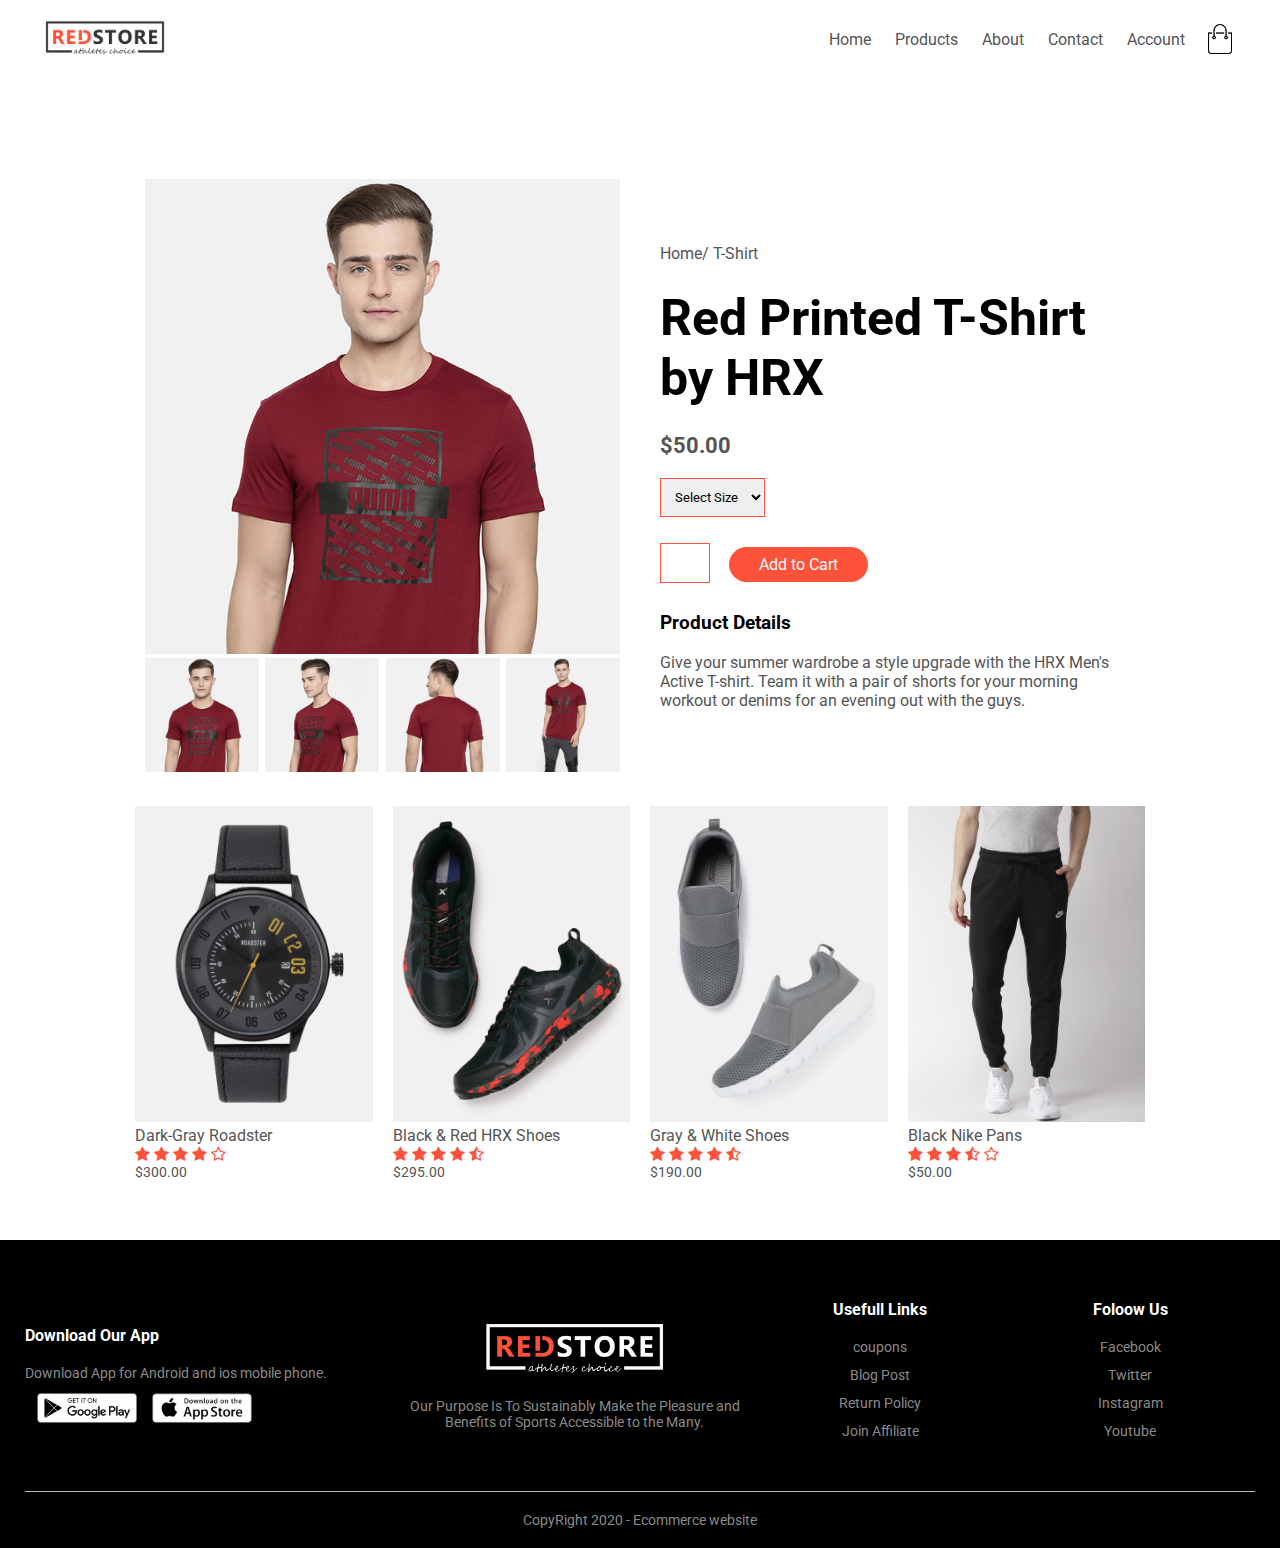
<file: product-detaile 1.html>
<!DOCTYPE html>
<html lang="en">

<head>
    <meta charset="UTF-8">
    <meta name="viewport" content="width=device-width, initial-scale=1.0">
    <link rel="stylesheet" href="./style.css">
    <link rel="stylesheet" href="https://stackpath.bootstrapcdn.com/font-awesome/4.7.0/css/font-awesome.min.css">
    <title>RedStore/Ecommerce</title>
</head>

<body>
    <section id="Products"></section>
    <div class=" container ">
        <div class="navbar ">
            <figure>
                <a href="./index.html"><img src="./images/logo.png " class="logo "></a>
            </figure>
            <nav>
                <ul>
                    <li><a href="./index.html">Home</a></li>
                    <li><a href="./product.html">Products</a></li>
                    <li><a href="">About</a></li>
                    <li><a href="">Contact</a></li>
                    <li><a href="./login.html">Account</a></li>
                </ul>
            </nav>
            <img src="./images/cart.png " class="cart ">
        </div>
    </div>

    <div class="small-container single-product">
        <div class="row">
            <div class="col-2">


                <img src="./images/gallery-1.jpg">
                <div class="small-img-row">
                    <div class="small-img-col">
                        <a href="./product-detaile 1.html"><img src="./images/gallery-1.jpg"></a>
                    </div>
                    <div class="small-img-col">
                        <a href="./product-detaile 2.html"><img src="./images/gallery-2.jpg"></a>
                    </div>
                    <div class="small-img-col">
                        <a href="./product-detaile 3.html"><img src="./images/gallery-3.jpg"></a>
                    </div>
                    <div class="small-img-col">
                        <a href="./product-detaile 4.html"><img src="./images/gallery-4.jpg"></a>
                    </div>
                </div>
            </div>
            <div class="col-2">
                <p>Home/ T-Shirt</p>
                <h1>Red Printed T-Shirt by HRX</h1>
                <h4>$50.00</h4>
                <select>
                    <option>Select Size</option>
                    <option>XXL</option>
                    <option>XL</option>
                    <option>L</option>
                    <option>M</option>
                    <option>S</option>
                    <option>XS</option>
                </select>
                <input type="number">
                <a href="" class=btn>Add to Cart</a>
                <h3>Product Details</h3>
                <br>
                <p>Give your summer wardrobe a style upgrade with the HRX Men's Active T-shirt. Team it with a pair of shorts for your morning workout or denims for an evening out with the guys.</p>

            </div>
        </div>
    </div>


    <div class="small-container ">

        <div class="row">
            <div class="col-4 ">
                <img src="./images/product-9.jpg " alt=" ">
                <h4>Dark-Gray Roadster</h4>
                <div class="rating ">
                    <i class="fa fa-star "></i>
                    <i class="fa fa-star "></i>
                    <i class="fa fa-star "></i>
                    <i class="fa fa-star "></i>
                    <i class="fa fa-star-o "></i>
                </div>
                <p>$300.00</p>
            </div>
            <div class="col-4 ">
                <img src="./images/product-10.jpg " alt=" ">
                <h4>Black & Red HRX Shoes</h4>
                <div class="rating ">
                    <i class="fa fa-star "></i>
                    <i class="fa fa-star "></i>
                    <i class="fa fa-star "></i>
                    <i class="fa fa-star "></i>
                    <i class="fa fa-star-half-o "></i>
                </div>
                <p>$295.00</p>
            </div>
            <div class="col-4 ">
                <img src="./images/product-11.jpg " alt=" ">
                <h4>Gray & White Shoes</h4>
                <div class="rating ">
                    <i class="fa fa-star "></i>
                    <i class="fa fa-star "></i>
                    <i class="fa fa-star "></i>
                    <i class="fa fa-star "></i>
                    <i class="fa fa-star-half-o "></i>
                </div>
                <p>$190.00</p>
            </div>
            <div class="col-4 ">
                <img src="./images/product-12.jpg " alt=" ">
                <h4>Black Nike Pans</h4>
                <div class="rating ">
                    <i class="fa fa-star "></i>
                    <i class="fa fa-star "></i>
                    <i class="fa fa-star "></i>
                    <i class="fa fa-star-half-o "></i>
                    <i class="fa fa-star-o "></i>
                </div>
                <p>$50.00</p>
            </div>
        </div>
    </div>

    </div>

    <!--------footer-------->
    <div class="footer">
        <div class="container">
            <div class="row">
                <div class="footer-col-1">
                    <h3>Download Our App</h3>
                    <p>Download App for Android and ios mobile phone.</p>
                    <img src="./images/play-store.png">
                    <img src="./images/app-store.png">
                </div>
                <div class=" footer-col-2 ">
                    <img src="./images/logo-white.png ">
                    <p>Our Purpose Is To Sustainably Make the Pleasure and Benefits of Sports Accessible to the Many.</p>
                </div>
                <div class="footer-col-3 ">
                    <h3>Usefull Links</h3>
                    <ul>
                        <li>coupons</li>
                        <li>Blog Post</li>
                        <li>Return Policy</li>
                        <li>Join Affiliate</li>
                    </ul>
                </div>
                <div class="footer-col-4 ">
                    <h3>Foloow Us</h3>
                    <ul>
                        <li>Facebook</li>
                        <li>Twitter</li>
                        <li>Instagram</li>
                        <li>Youtube</li>
                    </ul>
                </div>
            </div>
            <hr>
            <p class="CopyRight">CopyRight 2020 - Ecommerce website</p>
        </div>

    </div>

</body>

</html>
</file>
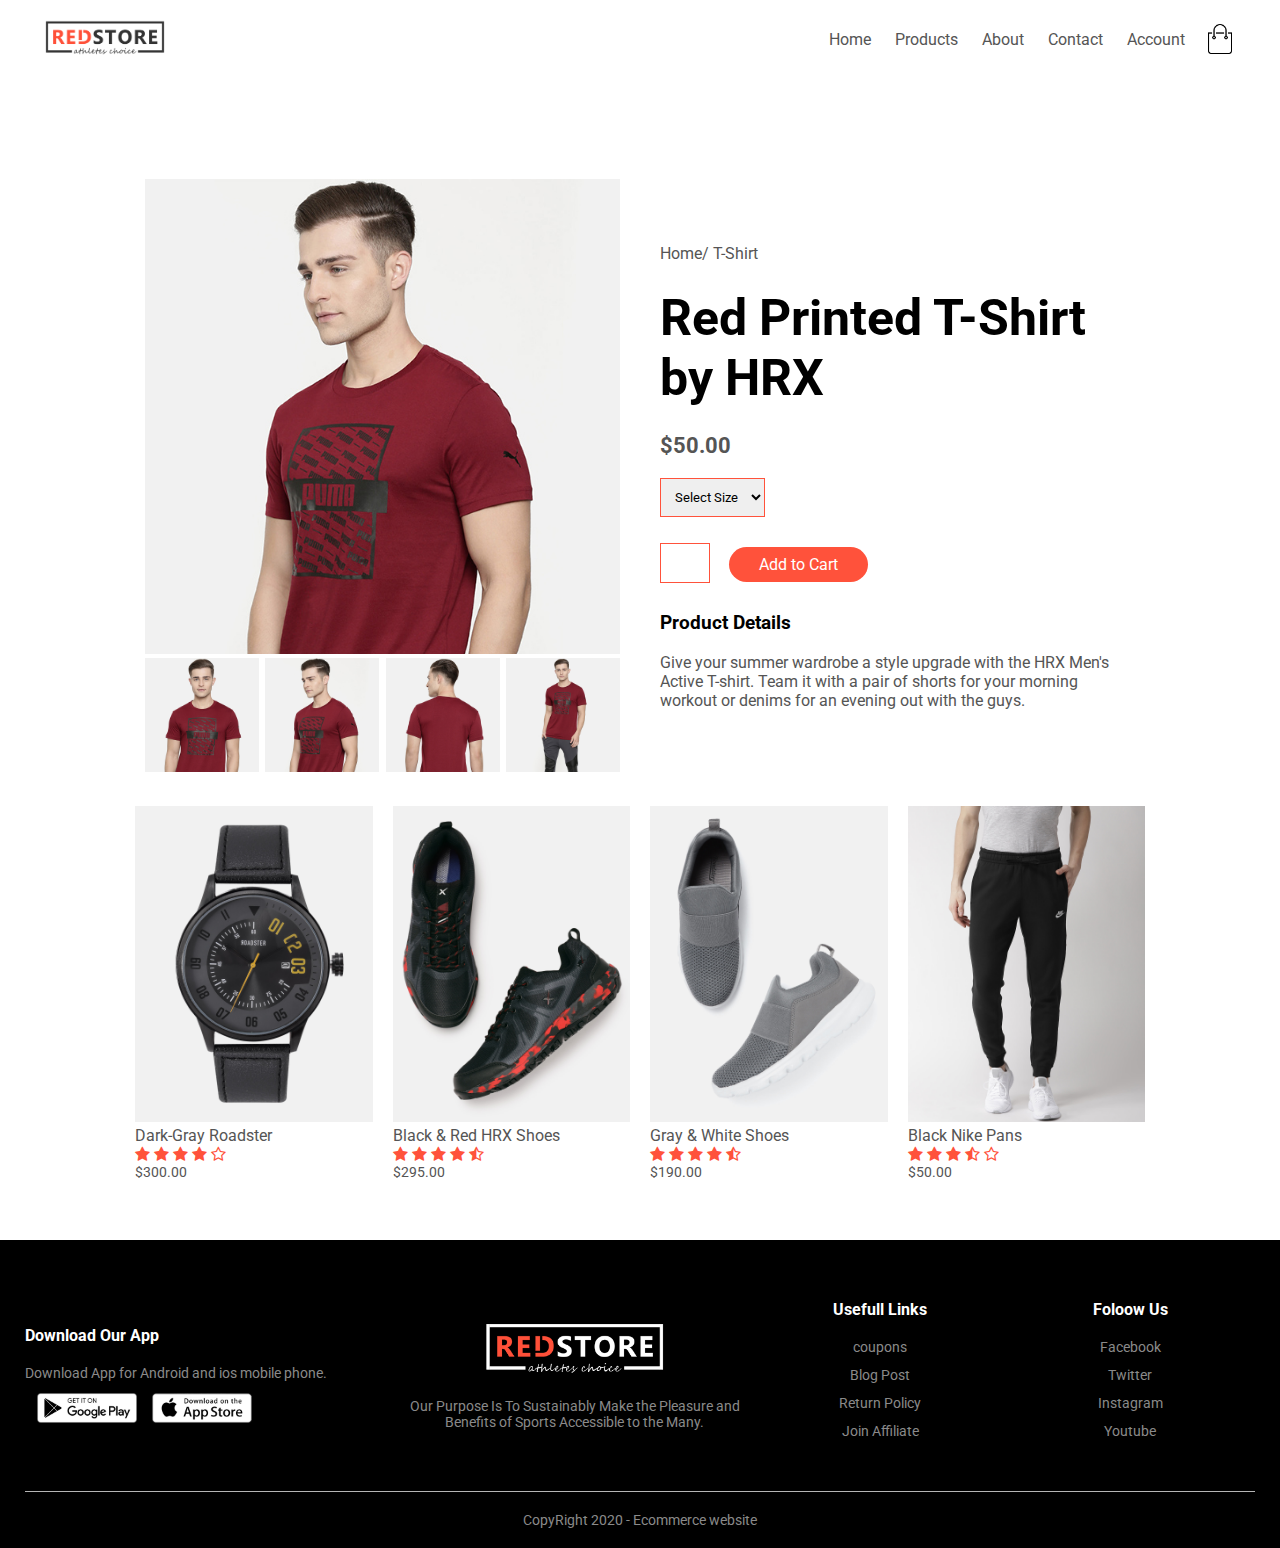
<file: product-detaile 2.html>
<!DOCTYPE html>
<html lang="en">

<head>
    <meta charset="UTF-8">
    <meta name="viewport" content="width=device-width, initial-scale=1.0">
    <link rel="stylesheet" href="./style.css">
    <link rel="stylesheet" href="https://stackpath.bootstrapcdn.com/font-awesome/4.7.0/css/font-awesome.min.css">
    <title>RedStore/Ecommerce</title>
</head>

<body>
    <section id="Products"></section>
    <div class=" container ">
        <div class="navbar ">
            <figure>
                <a href="./index.html"><img src="./images/logo.png " class="logo "></a>
            </figure>
            <nav>
                <ul>
                    <li><a href="./index.html">Home</a></li>
                    <li><a href="./product.html">Products</a></li>
                    <li><a href="">About</a></li>
                    <li><a href="">Contact</a></li>
                    <li><a href="./login.html">Account</a></li>
                </ul>
            </nav>
            <img src="./images/cart.png " class="cart ">
        </div>
    </div>

    <div class="small-container single-product">
        <div class="row">
            <div class="col-2">


                <img src="./images/gallery-2.jpg">
                <div class="small-img-row">
                    <div class="small-img-col">
                        <a href="./product-detaile 1.html"><img src="./images/gallery-1.jpg"></a>
                    </div>
                    <div class="small-img-col">
                        <a href="./product-detaile 2.html"><img src="./images/gallery-2.jpg"></a>
                    </div>
                    <div class="small-img-col">
                        <a href="./product-detaile 3.html"><img src="./images/gallery-3.jpg"></a>
                    </div>
                    <div class="small-img-col">
                        <a href="./product-detaile 4.html"><img src="./images/gallery-4.jpg"></a>
                    </div>
                </div>
            </div>
            <div class="col-2">
                <p>Home/ T-Shirt</p>
                <h1>Red Printed T-Shirt by HRX</h1>
                <h4>$50.00</h4>
                <select>
                    <option>Select Size</option>
                    <option>XXL</option>
                    <option>XL</option>
                    <option>L</option>
                    <option>M</option>
                    <option>S</option>
                    <option>XS</option>
                </select>
                <input type="number">
                <a href="" class=btn>Add to Cart</a>
                <h3>Product Details</h3>
                <br>
                <p>Give your summer wardrobe a style upgrade with the HRX Men's Active T-shirt. Team it with a pair of shorts for your morning workout or denims for an evening out with the guys.</p>

            </div>
        </div>
    </div>


    <div class="small-container ">

        <div class="row">
            <div class="col-4 ">
                <img src="./images/product-9.jpg " alt=" ">
                <h4>Dark-Gray Roadster</h4>
                <div class="rating ">
                    <i class="fa fa-star "></i>
                    <i class="fa fa-star "></i>
                    <i class="fa fa-star "></i>
                    <i class="fa fa-star "></i>
                    <i class="fa fa-star-o "></i>
                </div>
                <p>$300.00</p>
            </div>
            <div class="col-4 ">
                <img src="./images/product-10.jpg " alt=" ">
                <h4>Black & Red HRX Shoes</h4>
                <div class="rating ">
                    <i class="fa fa-star "></i>
                    <i class="fa fa-star "></i>
                    <i class="fa fa-star "></i>
                    <i class="fa fa-star "></i>
                    <i class="fa fa-star-half-o "></i>
                </div>
                <p>$295.00</p>
            </div>
            <div class="col-4 ">
                <img src="./images/product-11.jpg " alt=" ">
                <h4>Gray & White Shoes</h4>
                <div class="rating ">
                    <i class="fa fa-star "></i>
                    <i class="fa fa-star "></i>
                    <i class="fa fa-star "></i>
                    <i class="fa fa-star "></i>
                    <i class="fa fa-star-half-o "></i>
                </div>
                <p>$190.00</p>
            </div>
            <div class="col-4 ">
                <img src="./images/product-12.jpg " alt=" ">
                <h4>Black Nike Pans</h4>
                <div class="rating ">
                    <i class="fa fa-star "></i>
                    <i class="fa fa-star "></i>
                    <i class="fa fa-star "></i>
                    <i class="fa fa-star-half-o "></i>
                    <i class="fa fa-star-o "></i>
                </div>
                <p>$50.00</p>
            </div>
        </div>
    </div>

    </div>

    <!--------footer-------->
    <div class="footer">
        <div class="container">
            <div class="row">
                <div class="footer-col-1">
                    <h3>Download Our App</h3>
                    <p>Download App for Android and ios mobile phone.</p>
                    <img src="./images/play-store.png">
                    <img src="./images/app-store.png">
                </div>
                <div class=" footer-col-2 ">
                    <img src="./images/logo-white.png ">
                    <p>Our Purpose Is To Sustainably Make the Pleasure and Benefits of Sports Accessible to the Many.</p>
                </div>
                <div class="footer-col-3 ">
                    <h3>Usefull Links</h3>
                    <ul>
                        <li>coupons</li>
                        <li>Blog Post</li>
                        <li>Return Policy</li>
                        <li>Join Affiliate</li>
                    </ul>
                </div>
                <div class="footer-col-4 ">
                    <h3>Foloow Us</h3>
                    <ul>
                        <li>Facebook</li>
                        <li>Twitter</li>
                        <li>Instagram</li>
                        <li>Youtube</li>
                    </ul>
                </div>
            </div>
            <hr>
            <p class="CopyRight">CopyRight 2020 - Ecommerce website</p>
        </div>

    </div>

</body>

</html>
</file>
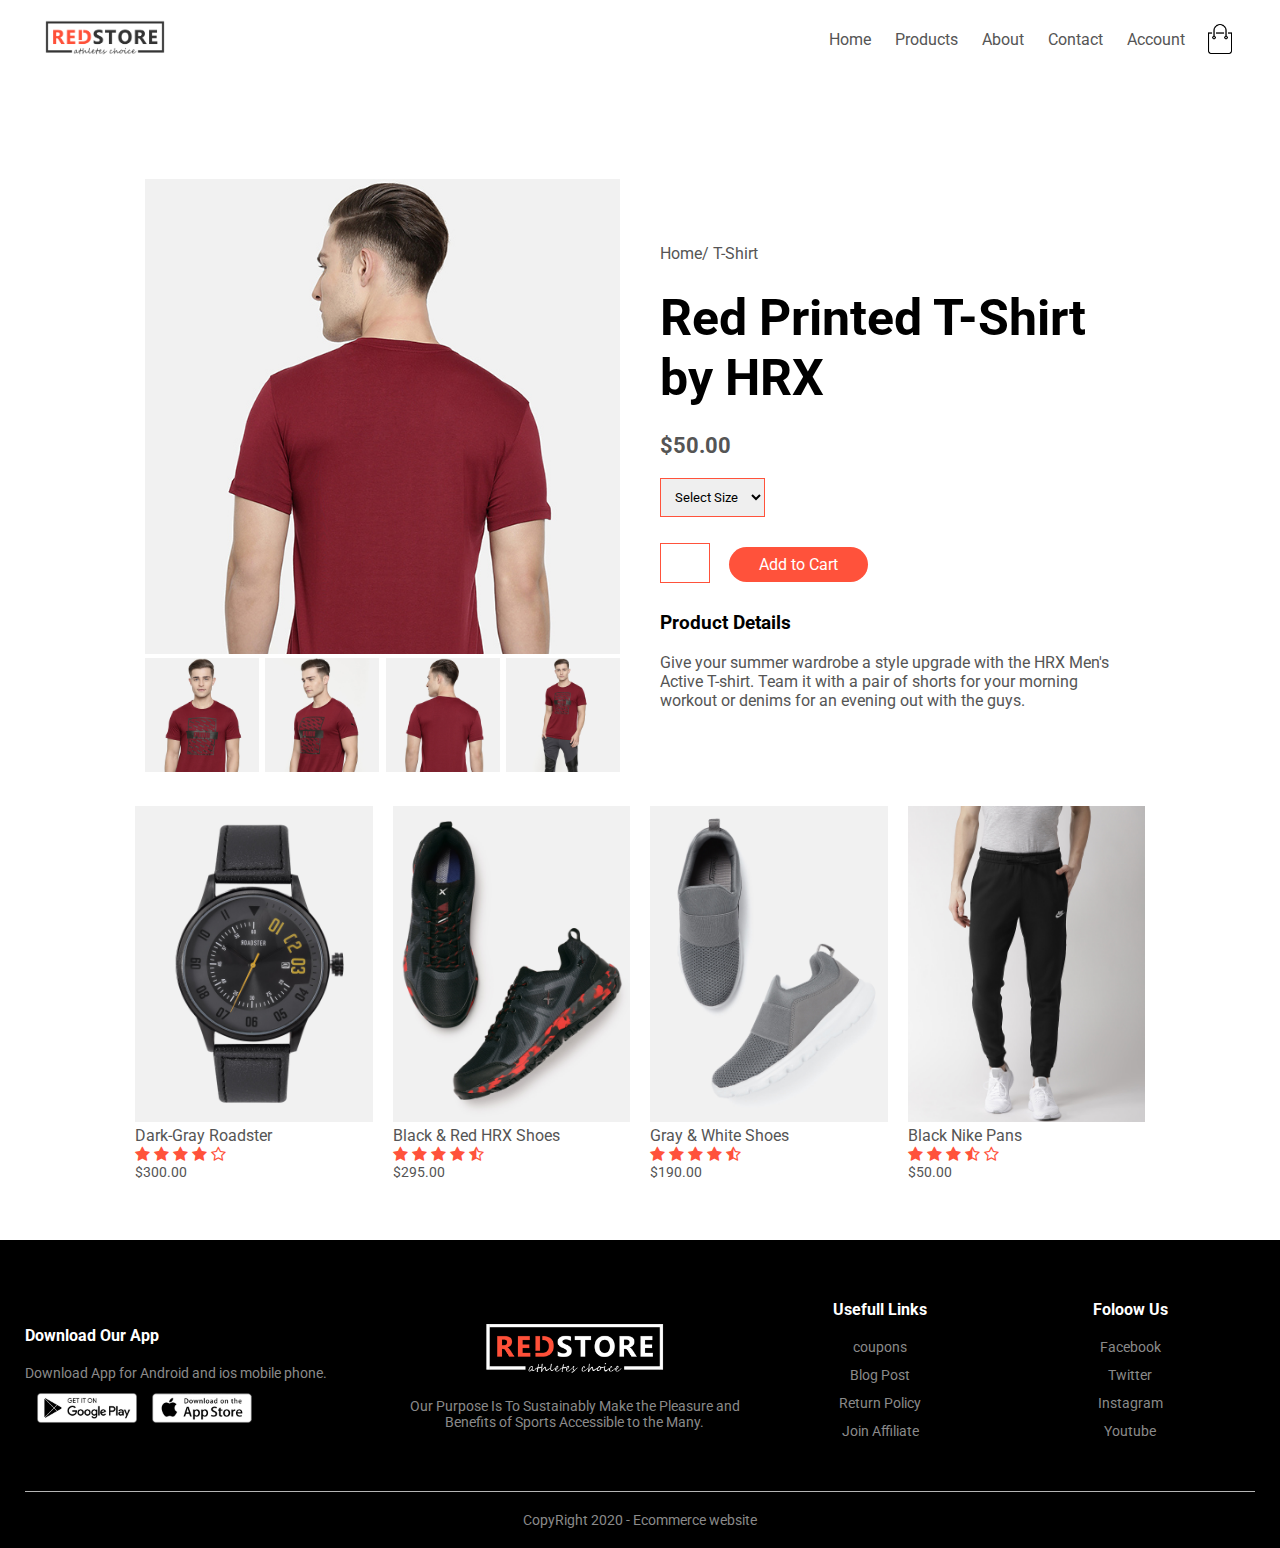
<file: product-detaile 3.html>
<!DOCTYPE html>
<html lang="en">

<head>
    <meta charset="UTF-8">
    <meta name="viewport" content="width=device-width, initial-scale=1.0">
    <link rel="stylesheet" href="./style.css">
    <link rel="stylesheet" href="https://stackpath.bootstrapcdn.com/font-awesome/4.7.0/css/font-awesome.min.css">
    <title>RedStore/Ecommerce</title>
</head>

<body>
    <section id="Products"></section>
    <div class=" container ">
        <div class="navbar ">
            <figure>
                <a href="./index.html"><img src="./images/logo.png " class="logo "></a>
            </figure>
            <nav>
                <ul>
                    <li><a href="./index.html">Home</a></li>
                    <li><a href="./product.html">Products</a></li>
                    <li><a href="">About</a></li>
                    <li><a href="">Contact</a></li>
                    <li><a href="./login.html">Account</a></li>
                </ul>
            </nav>
            <img src="./images/cart.png " class="cart ">
        </div>
    </div>

    <div class="small-container single-product">
        <div class="row">
            <div class="col-2">


                <img src="./images/gallery-3.jpg">
                <div class="small-img-row">
                    <div class="small-img-col">
                        <a href="./product-detaile 1.html"><img src="./images/gallery-1.jpg"></a>
                    </div>
                    <div class="small-img-col">
                        <a href="./product-detaile 2.html"><img src="./images/gallery-2.jpg"></a>
                    </div>
                    <div class="small-img-col">
                        <a href="./product-detaile 3.html"><img src="./images/gallery-3.jpg"></a>
                    </div>
                    <div class="small-img-col">
                        <a href="./product-detaile 4.html"><img src="./images/gallery-4.jpg"></a>
                    </div>
                </div>
            </div>
            <div class="col-2">
                <p>Home/ T-Shirt</p>
                <h1>Red Printed T-Shirt by HRX</h1>
                <h4>$50.00</h4>
                <select>
                    <option>Select Size</option>
                    <option>XXL</option>
                    <option>XL</option>
                    <option>L</option>
                    <option>M</option>
                    <option>S</option>
                    <option>XS</option>
                </select>
                <input type="number">
                <a href="" class=btn>Add to Cart</a>
                <h3>Product Details</h3>
                <br>
                <p>Give your summer wardrobe a style upgrade with the HRX Men's Active T-shirt. Team it with a pair of shorts for your morning workout or denims for an evening out with the guys.</p>

            </div>
        </div>
    </div>


    <div class="small-container ">

        <div class="row">
            <div class="col-4 ">
                <img src="./images/product-9.jpg " alt=" ">
                <h4>Dark-Gray Roadster</h4>
                <div class="rating ">
                    <i class="fa fa-star "></i>
                    <i class="fa fa-star "></i>
                    <i class="fa fa-star "></i>
                    <i class="fa fa-star "></i>
                    <i class="fa fa-star-o "></i>
                </div>
                <p>$300.00</p>
            </div>
            <div class="col-4 ">
                <img src="./images/product-10.jpg " alt=" ">
                <h4>Black & Red HRX Shoes</h4>
                <div class="rating ">
                    <i class="fa fa-star "></i>
                    <i class="fa fa-star "></i>
                    <i class="fa fa-star "></i>
                    <i class="fa fa-star "></i>
                    <i class="fa fa-star-half-o "></i>
                </div>
                <p>$295.00</p>
            </div>
            <div class="col-4 ">
                <img src="./images/product-11.jpg " alt=" ">
                <h4>Gray & White Shoes</h4>
                <div class="rating ">
                    <i class="fa fa-star "></i>
                    <i class="fa fa-star "></i>
                    <i class="fa fa-star "></i>
                    <i class="fa fa-star "></i>
                    <i class="fa fa-star-half-o "></i>
                </div>
                <p>$190.00</p>
            </div>
            <div class="col-4 ">
                <img src="./images/product-12.jpg " alt=" ">
                <h4>Black Nike Pans</h4>
                <div class="rating ">
                    <i class="fa fa-star "></i>
                    <i class="fa fa-star "></i>
                    <i class="fa fa-star "></i>
                    <i class="fa fa-star-half-o "></i>
                    <i class="fa fa-star-o "></i>
                </div>
                <p>$50.00</p>
            </div>
        </div>
    </div>

    </div>

    <!--------footer-------->
    <div class="footer">
        <div class="container">
            <div class="row">
                <div class="footer-col-1">
                    <h3>Download Our App</h3>
                    <p>Download App for Android and ios mobile phone.</p>
                    <img src="./images/play-store.png">
                    <img src="./images/app-store.png">
                </div>
                <div class=" footer-col-2 ">
                    <img src="./images/logo-white.png ">
                    <p>Our Purpose Is To Sustainably Make the Pleasure and Benefits of Sports Accessible to the Many.</p>
                </div>
                <div class="footer-col-3 ">
                    <h3>Usefull Links</h3>
                    <ul>
                        <li>coupons</li>
                        <li>Blog Post</li>
                        <li>Return Policy</li>
                        <li>Join Affiliate</li>
                    </ul>
                </div>
                <div class="footer-col-4 ">
                    <h3>Foloow Us</h3>
                    <ul>
                        <li>Facebook</li>
                        <li>Twitter</li>
                        <li>Instagram</li>
                        <li>Youtube</li>
                    </ul>
                </div>
            </div>
            <hr>
            <p class="CopyRight">CopyRight 2020 - Ecommerce website</p>
        </div>

    </div>

</body>

</html>
</file>
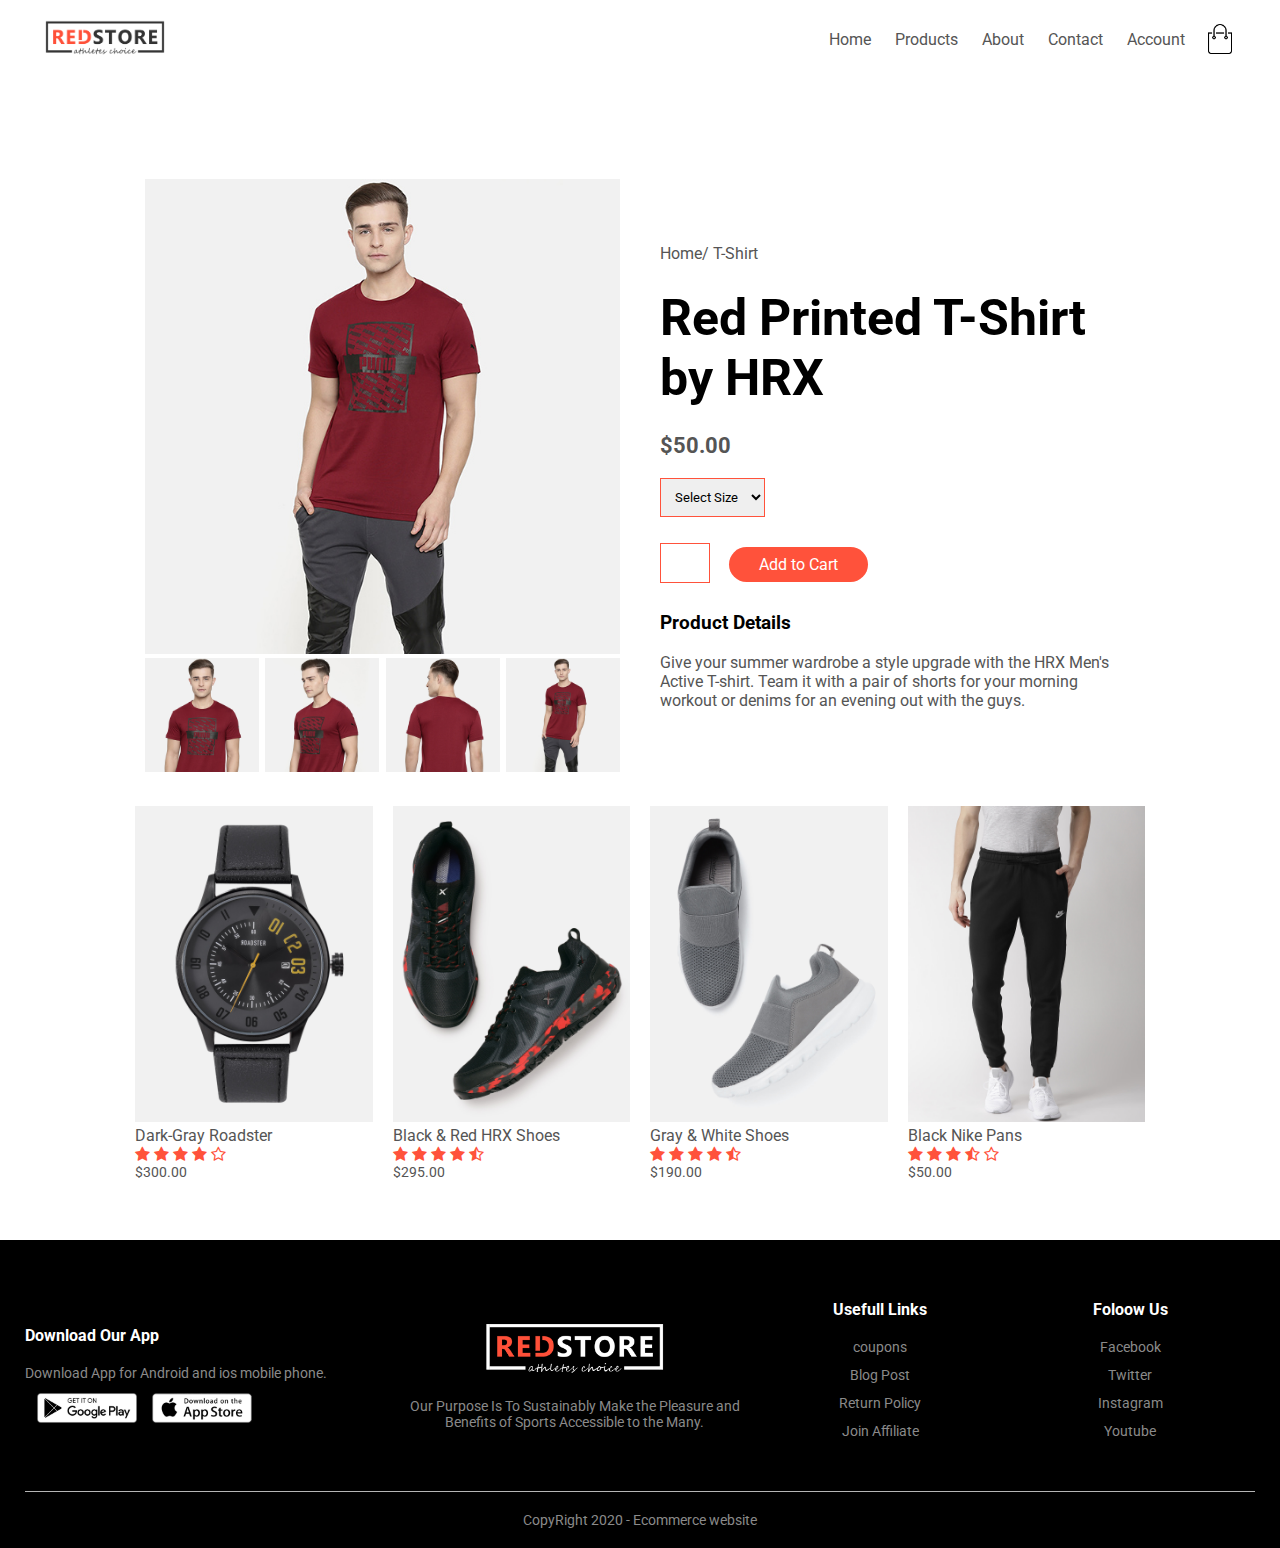
<file: product-detaile 4.html>
<!DOCTYPE html>
<html lang="en">

<head>
    <meta charset="UTF-8">
    <meta name="viewport" content="width=device-width, initial-scale=1.0">
    <link rel="stylesheet" href="./style.css">
    <link rel="stylesheet" href="https://stackpath.bootstrapcdn.com/font-awesome/4.7.0/css/font-awesome.min.css">
    <title>RedStore/Ecommerce</title>
</head>

<body>
    <section id="Products"></section>
    <div class=" container ">
        <div class="navbar ">
            <figure>
                <a href="./index.html"><img src="./images/logo.png " class="logo "></a>
            </figure>
            <nav>
                <ul>
                    <li><a href="./index.html">Home</a></li>
                    <li><a href="./product.html">Products</a></li>
                    <li><a href="">About</a></li>
                    <li><a href="">Contact</a></li>
                    <li><a href="./login.html">Account</a></li>
                </ul>
            </nav>
            <img src="./images/cart.png " class="cart ">
        </div>
    </div>

    <div class="small-container single-product">
        <div class="row">
            <div class="col-2">


                <img src="./images/gallery-4.jpg">
                <div class="small-img-row">
                    <div class="small-img-col">
                        <a href="./product-detaile 1.html"><img src="./images/gallery-1.jpg"></a>
                    </div>
                    <div class="small-img-col">
                        <a href="./product-detaile 2.html"><img src="./images/gallery-2.jpg"></a>
                    </div>
                    <div class="small-img-col">
                        <a href="./product-detaile 3.html"><img src="./images/gallery-3.jpg"></a>
                    </div>
                    <div class="small-img-col">
                        <a href="./product-detaile 4.html"><img src="./images/gallery-4.jpg"></a>
                    </div>
                </div>
            </div>
            <div class="col-2">
                <p>Home/ T-Shirt</p>
                <h1>Red Printed T-Shirt by HRX</h1>
                <h4>$50.00</h4>
                <select>
                    <option>Select Size</option>
                    <option>XXL</option>
                    <option>XL</option>
                    <option>L</option>
                    <option>M</option>
                    <option>S</option>
                    <option>XS</option>
                </select>
                <input type="number">
                <a href="" class=btn>Add to Cart</a>
                <h3>Product Details</h3>
                <br>
                <p>Give your summer wardrobe a style upgrade with the HRX Men's Active T-shirt. Team it with a pair of shorts for your morning workout or denims for an evening out with the guys.</p>

            </div>
        </div>
    </div>


    <div class="small-container ">

        <div class="row">
            <div class="col-4 ">
                <img src="./images/product-9.jpg " alt=" ">
                <h4>Dark-Gray Roadster</h4>
                <div class="rating ">
                    <i class="fa fa-star "></i>
                    <i class="fa fa-star "></i>
                    <i class="fa fa-star "></i>
                    <i class="fa fa-star "></i>
                    <i class="fa fa-star-o "></i>
                </div>
                <p>$300.00</p>
            </div>
            <div class="col-4 ">
                <img src="./images/product-10.jpg " alt=" ">
                <h4>Black & Red HRX Shoes</h4>
                <div class="rating ">
                    <i class="fa fa-star "></i>
                    <i class="fa fa-star "></i>
                    <i class="fa fa-star "></i>
                    <i class="fa fa-star "></i>
                    <i class="fa fa-star-half-o "></i>
                </div>
                <p>$295.00</p>
            </div>
            <div class="col-4 ">
                <img src="./images/product-11.jpg " alt=" ">
                <h4>Gray & White Shoes</h4>
                <div class="rating ">
                    <i class="fa fa-star "></i>
                    <i class="fa fa-star "></i>
                    <i class="fa fa-star "></i>
                    <i class="fa fa-star "></i>
                    <i class="fa fa-star-half-o "></i>
                </div>
                <p>$190.00</p>
            </div>
            <div class="col-4 ">
                <img src="./images/product-12.jpg " alt=" ">
                <h4>Black Nike Pans</h4>
                <div class="rating ">
                    <i class="fa fa-star "></i>
                    <i class="fa fa-star "></i>
                    <i class="fa fa-star "></i>
                    <i class="fa fa-star-half-o "></i>
                    <i class="fa fa-star-o "></i>
                </div>
                <p>$50.00</p>
            </div>
        </div>
    </div>

    </div>

    <!--------footer-------->
    <div class="footer">
        <div class="container">
            <div class="row">
                <div class="footer-col-1">
                    <h3>Download Our App</h3>
                    <p>Download App for Android and ios mobile phone.</p>
                    <img src="./images/play-store.png">
                    <img src="./images/app-store.png">
                </div>
                <div class=" footer-col-2 ">
                    <img src="./images/logo-white.png ">
                    <p>Our Purpose Is To Sustainably Make the Pleasure and Benefits of Sports Accessible to the Many.</p>
                </div>
                <div class="footer-col-3 ">
                    <h3>Usefull Links</h3>
                    <ul>
                        <li>coupons</li>
                        <li>Blog Post</li>
                        <li>Return Policy</li>
                        <li>Join Affiliate</li>
                    </ul>
                </div>
                <div class="footer-col-4 ">
                    <h3>Foloow Us</h3>
                    <ul>
                        <li>Facebook</li>
                        <li>Twitter</li>
                        <li>Instagram</li>
                        <li>Youtube</li>
                    </ul>
                </div>
            </div>
            <hr>
            <p class="CopyRight">CopyRight 2020 - Ecommerce website</p>
        </div>

    </div>

</body>

</html>
</file>
<file: style.css>
@import url('https://fonts.googleapis.com/css2?family=Roboto:wght@300;400;500;700&display=swap');
        * {
            margin: 0;
            padding: 0;
            box-sizing: border-box;
            font-family: 'Roboto', sans-serif;
        }
        
        header {
            background: radial-gradient(#fff, #ffd6d6);
        }
        
        .logo {
            width: 120px;
        }
        
        .navbar {
            display: flex;
            align-items: center;
            padding: 20px;
        }
        
        nav {
            flex: 1;
            text-align: right;
        }
        
        nav ul {
            display: inline-block;
            list-style-type: none;
        }
        
        nav ul li {
            display: inline-block;
            margin-right: 20px;
        }
        
        a {
            text-decoration: none;
            color: #555;
        }
        
        p {
            color: #555;
        }
        
        .container {
            max-width: 1300px;
            margin: auto;
            padding-left: 25px;
            padding-right: 25px;
        }
        
        .row {
            display: flex;
            align-items: center;
            flex-wrap: wrap;
            justify-content: space-around;
        }
        
        .col-2 {
            flex-basis: 50%;
            width: 300px;
        }
        
        .col-2 img {
            width: 100%;
            padding: 50px 0;
        }
        
        .col-2 h1 {
            font-size: 50px;
            line-height: 60px;
            margin: 25px 0;
        }
        
        .btn {
            display: inline-block;
            background: #ff523b;
            color: #fff;
            padding: 8px 30px;
            margin: 30px 0;
            border-radius: 30px;
            transition: 500ms;
        }
        
        .btn:hover {
            background: #563434;
        }
        
        header .row {
            margin-top: 70px;
        }
        
        .cart {
            width: 30px;
            height: 30px;
            cursor: pointer;
        }
        
        .categories {
            margin: 70px 0;
        }
        
        .col-3 {
            flex-basis: 30%;
            min-width: 250px;
            margin-bottom: 30px;
        }
        
        .col-3 img {
            width: 100%;
        }
        
        .small-container {
            max-width: 1080px;
            margin: auto;
            padding-left: 25px;
            padding-right: 25px;
        }
        
        .col-4 {
            flex-basis: 25%;
            padding: 10px;
            min-width: 200px;
            margin-bottom: 50px;
            transition: transform 0.5s;
        }
        
        .col-4 img {
            width: 100%;
            cursor: pointer;
        }
        
        .small-container h2 {
            text-align: center;
            margin: 0 auto 80px;
            position: relative;
            line-height: 60px;
            color: #555;
        }
        
        .small-container h2::after {
            content: '';
            background: #ff523b;
            width: 80px;
            height: 5px;
            border-radius: 5px;
            position: absolute;
            bottom: 0;
            left: 50%;
            transform: translateX(-50%);
        }
        
        h4 {
            color: #555;
            font-weight: 400;
        }
        
        .col-4 p {
            font-size: 14px;
        }
        
        .rating .fa {
            color: #ff523b;
        }
        
        .col-4:hover {
            transform: translateY(-5px);
        }
        
        .offer {
            background: radial-gradient(#fff, #ffd6d6);
            margin-top: 80px;
            padding: 30px 0;
        }
        
        .col-2 .offer-img {
            padding: 50px;
        }
        
        small {
            color: #555;
        }
        
        .testimonial {
            padding-top: 100px;
        }
        
        .testimonial .col-3 {
            text-align: center;
            padding: 40px 20px;
            box-shadow: 0 0 20px 0px rgba(0, 0, 0, 0.1);
            cursor: pointer;
            transition: transform 0.5s;
        }
        
        .testimonial .col-3 img {
            width: 50px;
            margin-top: 20px;
            border-radius: 50%;
        }
        
        .testimonial .col-3:hover {
            transform: translateY(-10px);
        }
        
        .fa.fa-quote-left {
            font-size: 34px;
            color: #ff523b;
        }
        
        .col-3 p {
            font-size: 12px;
            margin: 12px 0px;
            color: #777;
        }
        
        .testimonial .col-3 h3 {
            font-weight: 600;
            color: #555;
            font-size: 16px;
        }
        
        .brands {
            margin: 100px auto;
        }
        
        .col-5 {
            width: 160px;
        }
        
        .col-5 img {
            width: 100%;
            cursor: pointer;
            filter: grayscale(100%);
            transition: transform 0.5s;
        }
        
        .col-5 img:hover {
            filter: none;
        }
        
        .footer {
            background: #000;
            color: #8a8a8a;
            font-size: 14px;
            padding: 60px 0px 20px;
        }
        
        .footer p {
            color: #8a8a8a;
        }
        
        .footer h3 {
            color: #fff;
            margin-bottom: 20px;
        }
        
        .footer-col-1,
        .footer-col-2,
        .footer-col-3,
        .footer-col-4 {
            min-width: 250px;
            margin-bottom: 20px;
        }
        
        .footer-col-1 {
            flex-basis: 30%;
        }
        
        .footer-col-2 {
            flex: 1%;
            text-align: center;
        }
        
        .footer-col-2 img {
            width: 180px;
            margin-bottom: 20px;
        }
        
        .footer-col-3,
        .footer-col-4 {
            flex-basis: 12%;
            text-align: center;
        }
        
        ul {
            list-style-type: none;
        }
        
        .footer-col-1 img {
            width: 100px;
            height: 30px;
            margin-top: 12px;
            margin-left: 12px;
        }
        
        .footer hr {
            border: none;
            background: #b5b5b5;
            height: 1px;
            margin: 20px 0px;
        }
        
        .CopyRight {
            text-align: center;
        }
        
        .footer-col-3 li,
        .footer-col-4 li {
            padding-bottom: 12px;
            cursor: pointer;
            transition: trasform 500ms;
        }
        
        .footer-col-3 li:hover {
            font-weight: bold;
            font-size: 15px;
        }
        
        .footer-col-4 li:hover {
            font-weight: bold;
            font-size: 15px;
        }
        
        .row-2 {
            justify-content: space-between;
            margin: 100px auto 50px;
        }
        
        select {
            border: 1px solid #ff523b;
            padding: 5px;
        }
        
        select:focus {
            outline: none;
        }
        
        .page-btn {
            margin: 0 auto 80px;
        }
        
        .page-btn span {
            display: inline-block;
            border: 1px solid #ff523b;
            margin-left: 10px;
            padding: 10px;
            cursor: pointer;
            transition: 500ms;
        }
        
        .page-btn span:hover {
            background: #ff523b;
            color: #fff;
        }
        
        .small-container input {
            width: 50px;
            height: 40px;
            border: 1px solid #ff523b;
            margin-right: 15px;
            padding: 10px;
            font-size: 20px;
        }
        
        input:focus {
            outline: none;
        }
        
        .single-product {
            margin-top: 80px;
        }
        
        .single-product .col-2 img {
            padding: 0;
        }
        
        .single-product .col-2 {
            padding: 20px;
        }
        
        .single-product h4 {
            margin: 20px 0;
            font-size: 22px;
            font-weight: bold;
        }
        
        .single-product select {
            display: block;
            padding: 10px;
            margin-top: 20px;
        }
        
        .small-img-row {
            display: flex;
            justify-content: space-between;
        }
        
        .small-img-col {
            flex-basis: 24%;
            cursor: pointer;
        }
        
        .account-page {
            padding: 50px 0;
            background: radial-gradient(#fff, #ffd6d6);
        }
        
        .form-container {
            background: #fff;
            height: 400px;
            width: 300px;
            position: relative;
            text-align: center;
            padding: 20px 0;
            margin: auto;
            box-shadow: 0px 0px 20px 0px rbga(0, 0, 0, 0.1);
            overflow: hidden;
        }
        
        .form-container span {
            font-weight: bold;
            padding: 0 10px;
            color: #555;
            cursor: pointer;
            width: 100px;
            display: inline-block;
        }
        
        .form-btn {
            display: inline-block;
        }
        
        .form-container form {
            max-width: 300px;
            padding: 30px;
            position: absolute;
            top: 130px;
        }
        
        form input {
            width: 100%;
            height: 30px;
            margin: 10px 0;
            padding: 0 10px;
            border: 1px solid #ccc;
        }
        
        form .btn {
            width: 100%;
            border: none;
            cursor: pointer;
            margin: 10px 0;
        }
        
        form .btn:focus {
            outline: block;
        }
        
        form a {
            font-size: 12px;
        }
        
        #LoginForm {
            left: -300px;
            transition: all 1000ms ease;
        }
        
        #RegForm {
            left: 0px;
            transition: all 1000ms ease;
        }
        
        #Indicator {
            width: 100px;
            border: none;
            background: #ff523b;
            height: 3px;
            margin-top: 8px;
            transform: translateX(100px);
            transition: all 1000ms ease;
        }
        
        .cart-page {
            margin: 80px auto;
        }
        
        table {
            width: 100%;
            border-collapse: collapse;
        }
        
        .cart-info img {
            width: 150px;
            height: 150px;
        }
        
        .cart-info {
            display: flex;
            flex-wrap: wrap;
        }
        
        th {
            text-align: left;
            padding: 5px;
            color: #fff;
            background: #ff523b;
            font-weight: normal;
        }
        
        td {
            padding: 10px 5px;
        }
        
        td input {
            width: 40px;
            height: 30px;
            padding: 5px;
            border: normal;
        }
        
        td a {
            color: #ff532b;
            font-size: 12px;
        }
        
        td img {
            width: 80px;
            height: 80px;
            margin-right: 10px;
        }
        
        .total-price {
            display: flex;
            justify-content: flex-end;
        }
        
        .total-price table {
            border-top: 3px solid #ff523b;
            width: 100%;
            max-width: 400px;
        }
        
        td:last-child {
            text-align: right;
        }
        
        th:last-child {
            text-align: right;
        }
        
        .menu__backdrop {
            position: absolute;
            top: 0;
            right: 0;
            width: 250px;
            height: 300px;
            display: flex;
            align-items: center;
            justify-content: center;
            background-color: #949191;
            padding: 20px;
            border-radius: 10px;
            transition: all 300ms ease;
            visibility: hidden;
            opacity: 0;
        }
        
        .menu--open .menu__backdrop {
            visibility: visible;
            opacity: 1;
        }
        
        .backdrop__link {
            margin-top: 20px;
            font-weight: 400;
        }
        
        .menu__backdrop a {
            font-size: 18px;
            transition: all 300ms ease;
        }
        
        .menu__backdrop a:hover {
            color: #000;
        }
        
        .btn__menu--open {
            position: absolute;
            right: 20px;
            top: 30px;
            background: none;
            border: none;
            font-size: 20px;
            cursor: pointer;
        }
        
        .btn__menu--close {
            position: absolute;
            top: 15px;
            right: 20px;
            background: none;
            border: none;
            color: #fff;
            font-size: 15px;
            cursor: pointer;
            transition: all 300ms ease;
        }
        
        .btn__menu--close:hover {
            color: #000;
            font-size: 20px;
        }
        
        @media(max-width:750px) {
            nav {
                display: none;
            }
            .navbar {
                display: flex;
                justify-content: space-between;
            }
            .btn__wrapper {
                display: flex;
            }
        }
        
        @media(min-width:750px) {
            .menu__backdrop {
                display: none;
            }
            .btn__menu--open {
                display: none;
            }
        }
</file>
